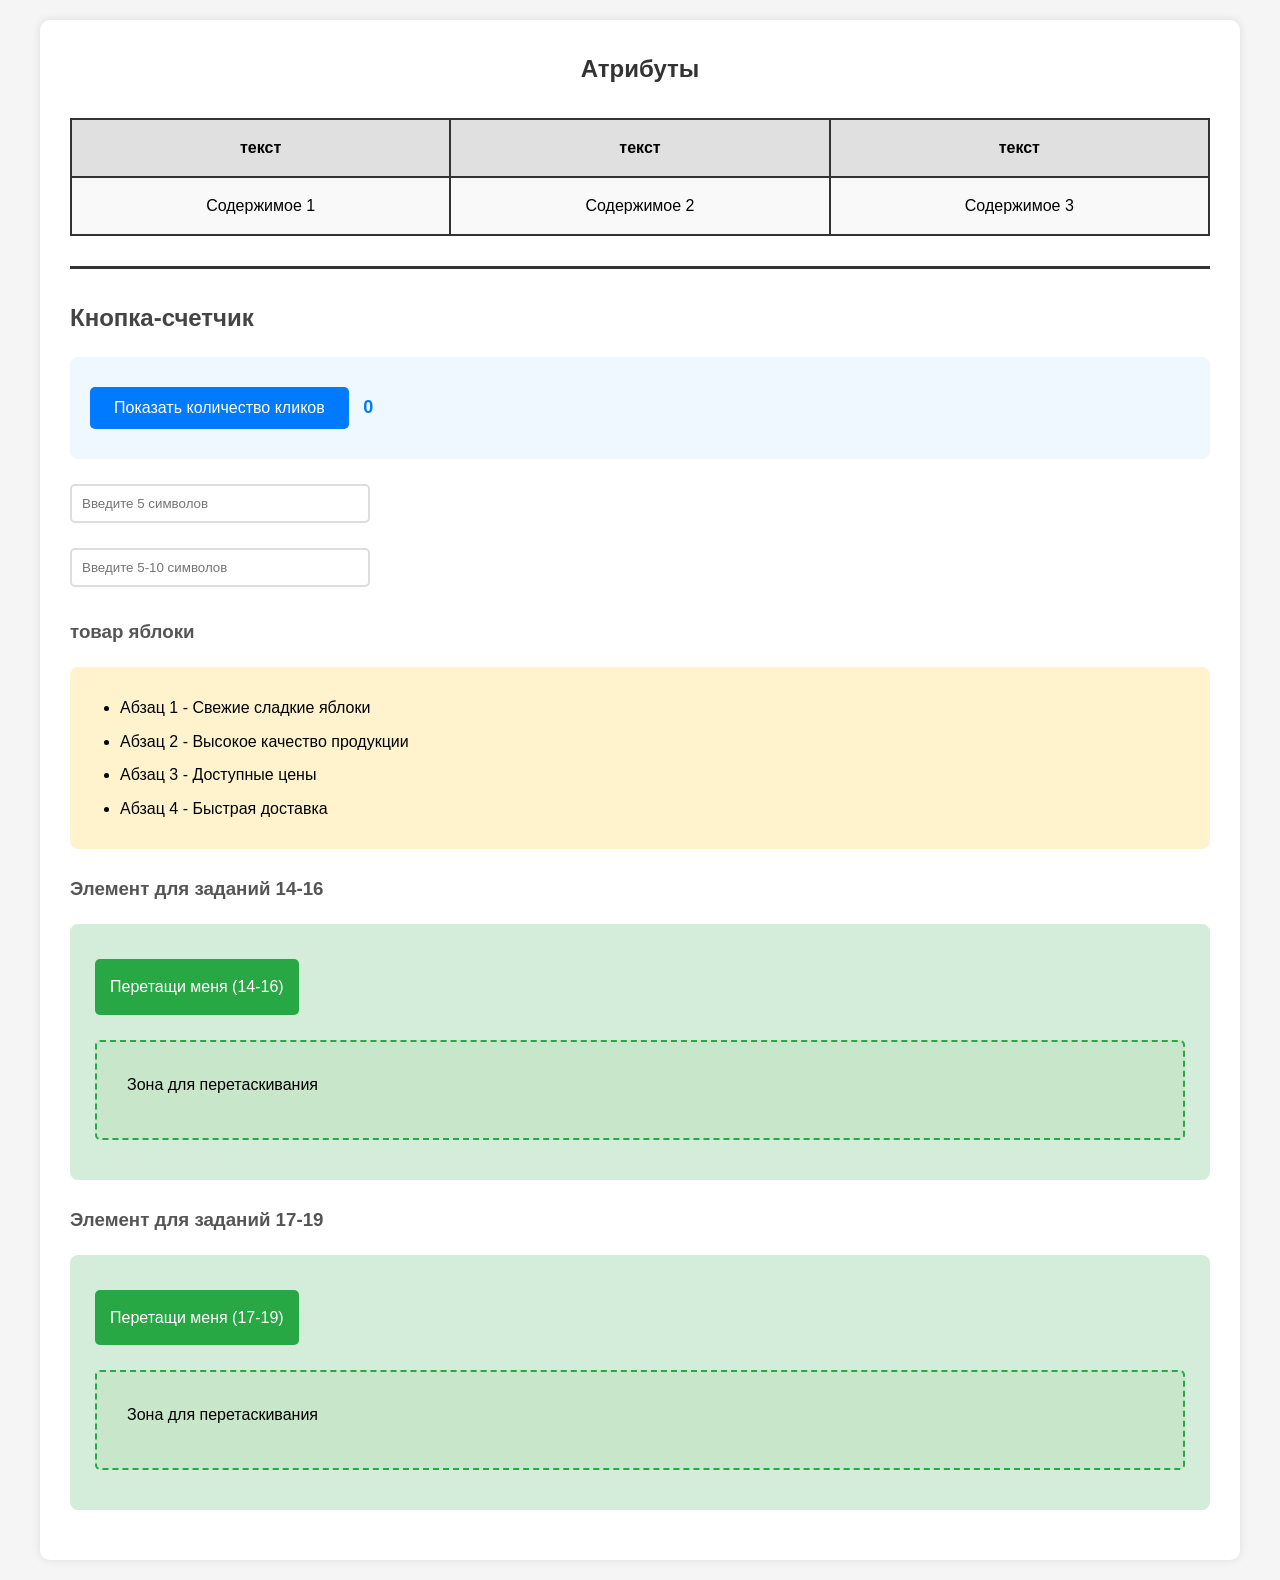
<file: атрибуты.html>
<!DOCTYPE html>
<html lang="ru">
<head>
    <meta charset="UTF-8">
    <meta name="viewport" content="width=device-width, initial-scale=1.0">
    <title>Атрибуты</title>
    <style>
        * {
            margin: 0;
            padding: 0;
            box-sizing: border-box;
        }
        
        body {
            font-family: Arial, sans-serif;
            line-height: 1.6;
            padding: 20px;
            background-color: #f5f5f5;
        }
        
        .container {
            max-width: 1200px;
            margin: 0 auto;
            background: white;
            padding: 30px;
            border-radius: 10px;
            box-shadow: 0 0 10px rgba(0,0,0,0.1);
        }
        
        h1 {
            text-align: center;
            color: #333;
            margin-bottom: 30px;
            font-size: 24px;
        }
        
        table {
            width: 100%;
            border-collapse: collapse;
            margin-bottom: 30px;
        }
        
        th, td {
            border: 2px solid #333;
            padding: 15px;
            text-align: center;
            background-color: #f9f9f9;
        }
        
        th {
            background-color: #e0e0e0;
            font-weight: bold;
        }
        
        hr {
            border: none;
            border-top: 3px solid #333;
            margin: 30px 0;
        }
        
        h2 {
            color: #444;
            margin-bottom: 20px;
        }
        
        h3 {
            color: #555;
            margin: 25px 0 15px 0;
        }
        
        .counter-section {
            background: #f0f8ff;
            padding: 20px;
            border-radius: 8px;
            margin-bottom: 20px;
        }
        
        .click-button {
            background: #007bff;
            color: white;
            border: none;
            padding: 12px 24px;
            border-radius: 5px;
            cursor: pointer;
            font-size: 16px;
            margin: 10px 0;
        }
        
        .click-button:hover {
            background: #0056b3;
        }
        
        .click-count {
            font-weight: bold;
            color: #007bff;
            font-size: 18px;
            margin-left: 10px;
        }
        
        .input-section {
            margin: 15px 0;
        }
        
        input {
            padding: 10px;
            border: 2px solid #ddd;
            border-radius: 5px;
            width: 300px;
            margin: 5px 0;
        }
        
        input:focus {
            border-color: #007bff;
            outline: none;
        }
        
        .validation-message {
            color: #dc3545;
            font-size: 14px;
            margin-top: 5px;
        }
        
        .success {
            color: #28a745;
        }
        
        .product-section {
            background: #fff3cd;
            padding: 20px;
            border-radius: 8px;
            margin: 20px 0;
        }
        
        ul {
            margin-left: 30px;
        }
        
        li {
            margin: 8px 0;
        }
        
        .drag-section {
            background: #d4edda;
            padding: 25px;
            border-radius: 8px;
            margin: 20px 0;
        }
        
        .draggable-item {
            background: #28a745;
            color: white;
            padding: 15px;
            margin: 10px 0;
            border-radius: 5px;
            cursor: move;
            display: inline-block;
            min-width: 200px;
            text-align: center;
        }
        
        .drop-zone {
            background: #c8e6c9;
            border: 2px dashed #28a745;
            padding: 30px;
            border-radius: 5px;
            margin: 15px 0;
            min-height: 100px;
        }
    </style>
</head>
<body>
    <div class="container">
        <h1>Атрибуты</h1>
        
        <table>
            <tr>
                <th>текст</th>
                <th>текст</th>
                <th>текст</th>
            </tr>
            <tr>
                <td>Содержимое 1</td>
                <td>Содержимое 2</td>
                <td>Содержимое 3</td>
            </tr>
        </table>
        
        <hr>
        
        <h2>Кнопка-счетчик</h2>
        
        <div class="counter-section">
            <button class="click-button" onclick="incrementCounter()">Показать количество кликов</button>
            <span class="click-count" id="clickCount">0</span>
        </div>
        
        <div class="input-section">
            <input type="text" id="input5" placeholder="Введите 5 символов" oninput="validateInput5()">
            <div class="validation-message" id="message5"></div>
        </div>
        
        <div class="input-section">
            <input type="text" id="input5_10" placeholder="Введите 5-10 символов" oninput="validateInput5_10()">
            <div class="validation-message" id="message5_10"></div>
        </div>
        
        <h3>товар яблоки</h3>
        <div class="product-section">
            <ul>
                <li>Абзац 1 - Свежие сладкие яблоки</li>
                <li>Абзац 2 - Высокое качество продукции</li>
                <li>Абзац 3 - Доступные цены</li>
                <li>Абзац 4 - Быстрая доставка</li>
            </ul>
        </div>
        
        <h3>Элемент для заданий 14-16</h3>
        <div class="drag-section">
            <div class="draggable-item" draggable="true" ondragstart="dragStart(event)" id="dragItem1">
                Перетащи меня (14-16)
            </div>
            <div class="drop-zone" ondragover="dragOver(event)" ondrop="drop(event)" id="dropZone1">
                Зона для перетаскивания
            </div>
        </div>
        
        <h3>Элемент для заданий 17-19</h3>
        <div class="drag-section">
            <div class="draggable-item" draggable="true" ondragstart="dragStart(event)" id="dragItem2">
                Перетащи меня (17-19)
            </div>
            <div class="drop-zone" ondragover="dragOver(event)" ondrop="drop(event)" id="dropZone2">
                Зона для перетаскивания
            </div>
        </div>
    </div>

    <script>
        let clickCounter = 0;
        
        function incrementCounter() {
            clickCounter++;
            document.getElementById('clickCount').textContent = clickCounter;
        }
        
        function validateInput5() {
            const input = document.getElementById('input5');
            const message = document.getElementById('message5');
            const value = input.value;
            
            if (value.length === 5) {
                message.textContent = '✓ Правильно! Введено 5 символов';
                message.className = 'validation-message success';
            } else {
                message.textContent = `Введено ${value.length} символов. Нужно 5.`;
                message.className = 'validation-message';
            }
        }
        
        function validateInput5_10() {
            const input = document.getElementById('input5_10');
            const message = document.getElementById('message5_10');
            const value = input.value;
            
            if (value.length >= 5 && value.length <= 10) {
                message.textContent = '✓ Правильно! Введено от 5 до 10 символов';
                message.className = 'validation-message success';
            } else {
                message.textContent = `Введено ${value.length} символов. Нужно 5-10.`;
                message.className = 'validation-message';
            }
        }
        
        function dragStart(event) {
            event.dataTransfer.setData('text/plain', event.target.id);
        }
        
        function dragOver(event) {
            event.preventDefault();
        }
        
        function drop(event) {
            event.preventDefault();
            const id = event.dataTransfer.getData('text/plain');
            const draggableElement = document.getElementById(id);
            const dropzone = event.target;
            
            // Проверяем, что это зона для перетаскивания
            if (dropzone.classList.contains('drop-zone')) {
                dropzone.textContent = `Перетащено: ${draggableElement.textContent}`;
                dropzone.style.backgroundColor = '#b8d8be';
            }
        }
    </script>
</body>
</html>
</file>
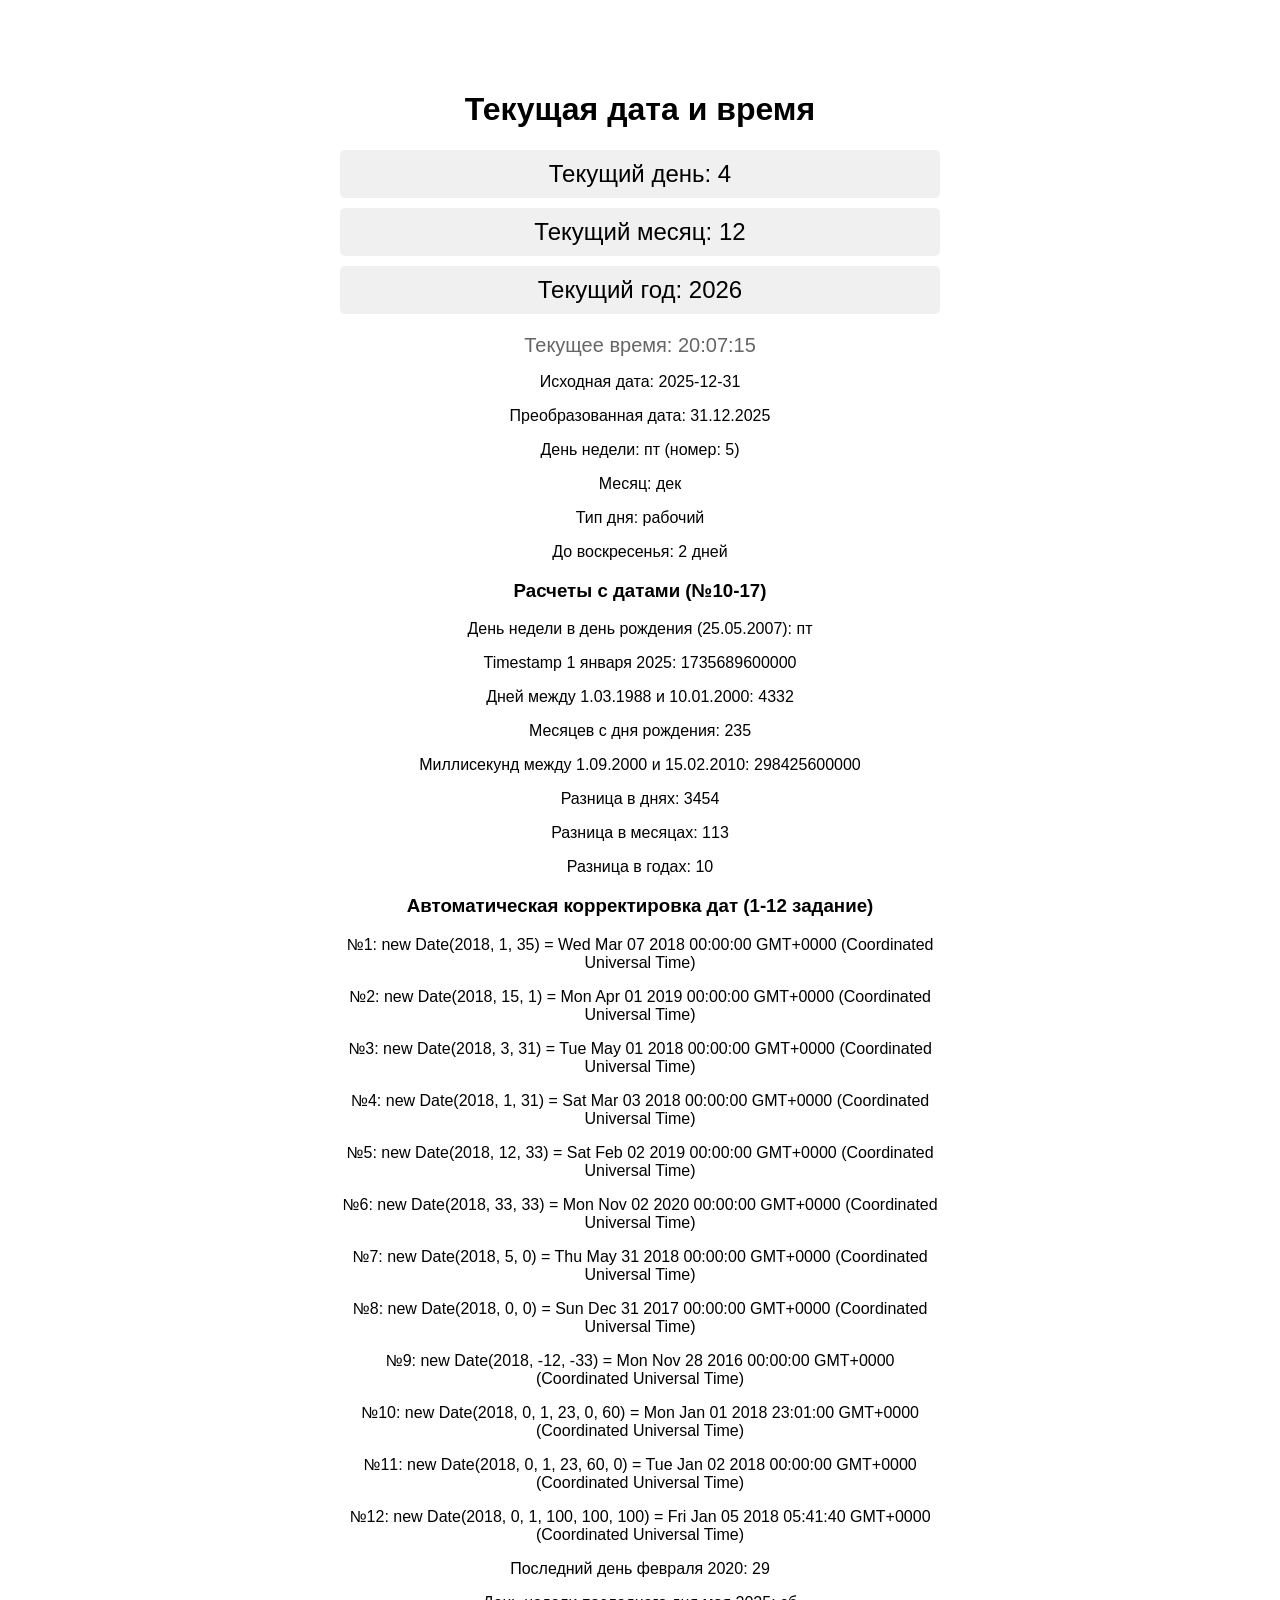
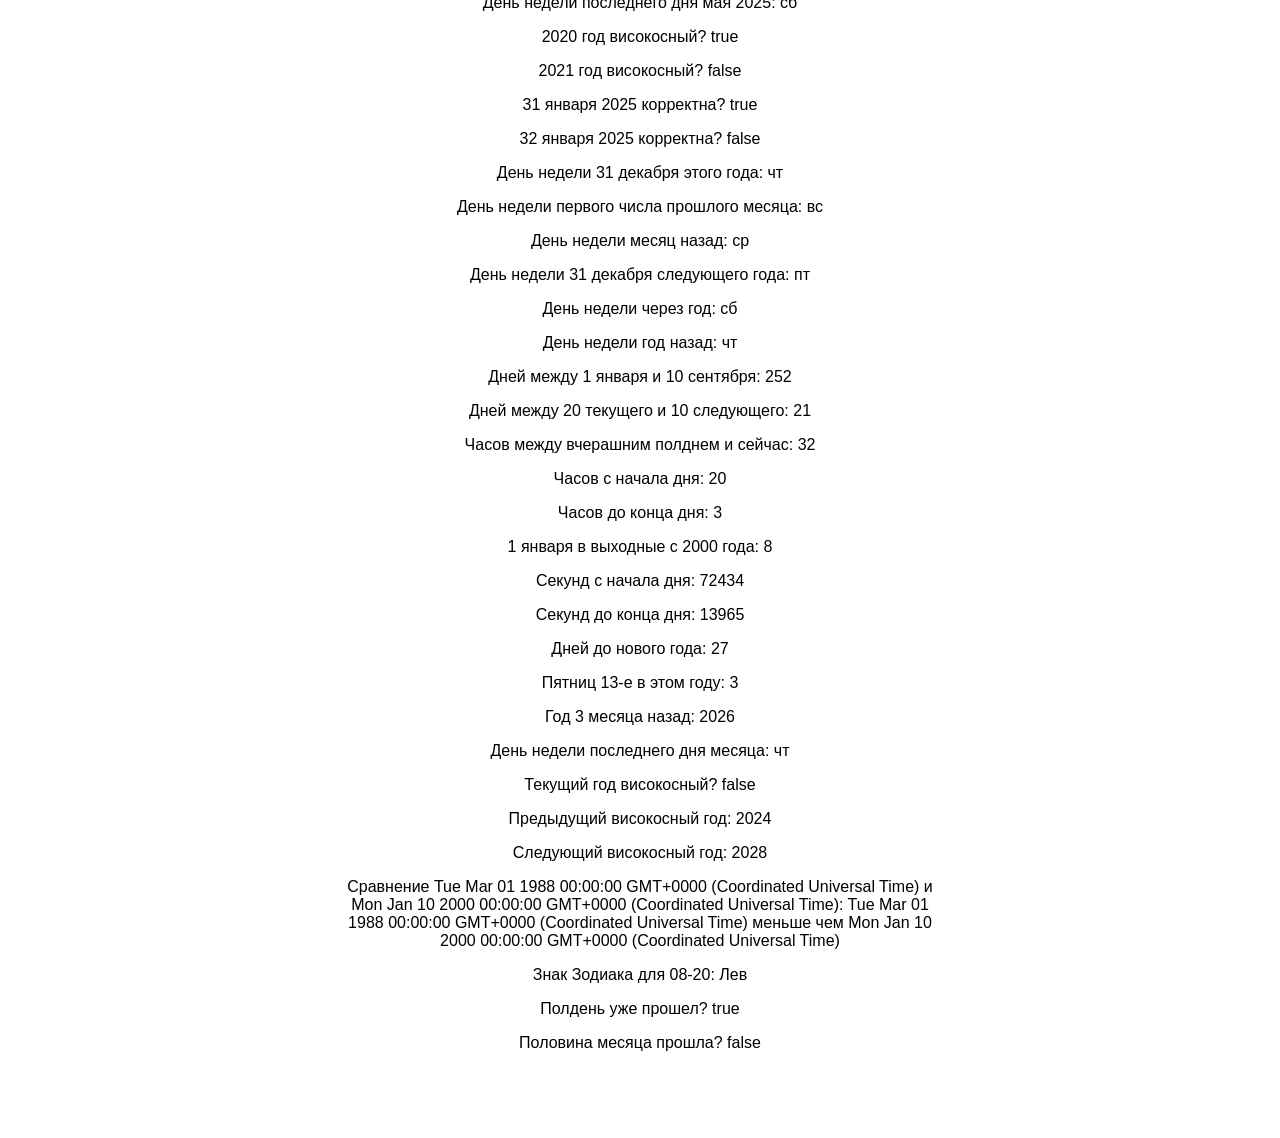
<file: Время.html>
<!DOCTYPE html>
<html lang="ru">
<head>
    <meta charset="UTF-8">
    <meta name="viewport" content="width=device-width, initial-scale=1.0">
    <title>Глава Время</title>
    <style>
        body {
            font-family: Arial, sans-serif;
            max-width: 600px;
            margin: 50px auto;
            padding: 20px;
            text-align: center;
        }
        .date-info {
            font-size: 24px;
            margin: 10px 0;
            padding: 10px;
            background: #f0f0f0;
            border-radius: 5px;
        }
        .time-info {
            font-size: 20px;
            color: #666;
            margin-top: 20px;
        }

    </style>
</head>
<body>
    <h1>Текущая дата и время</h1>
    <div id="output"></div>
    <div id="timeOutput" class="time-info"></div>
    
    <script src="Время.js"></script>

    <div class="conversion-example">
    <p>Исходная дата: <span id="originalDate">2025-12-31</span></p>
    <p>Преобразованная дата: <span id="convertedDate">31.12.2025</span></p>

</div>
</body>
</html>
</file>
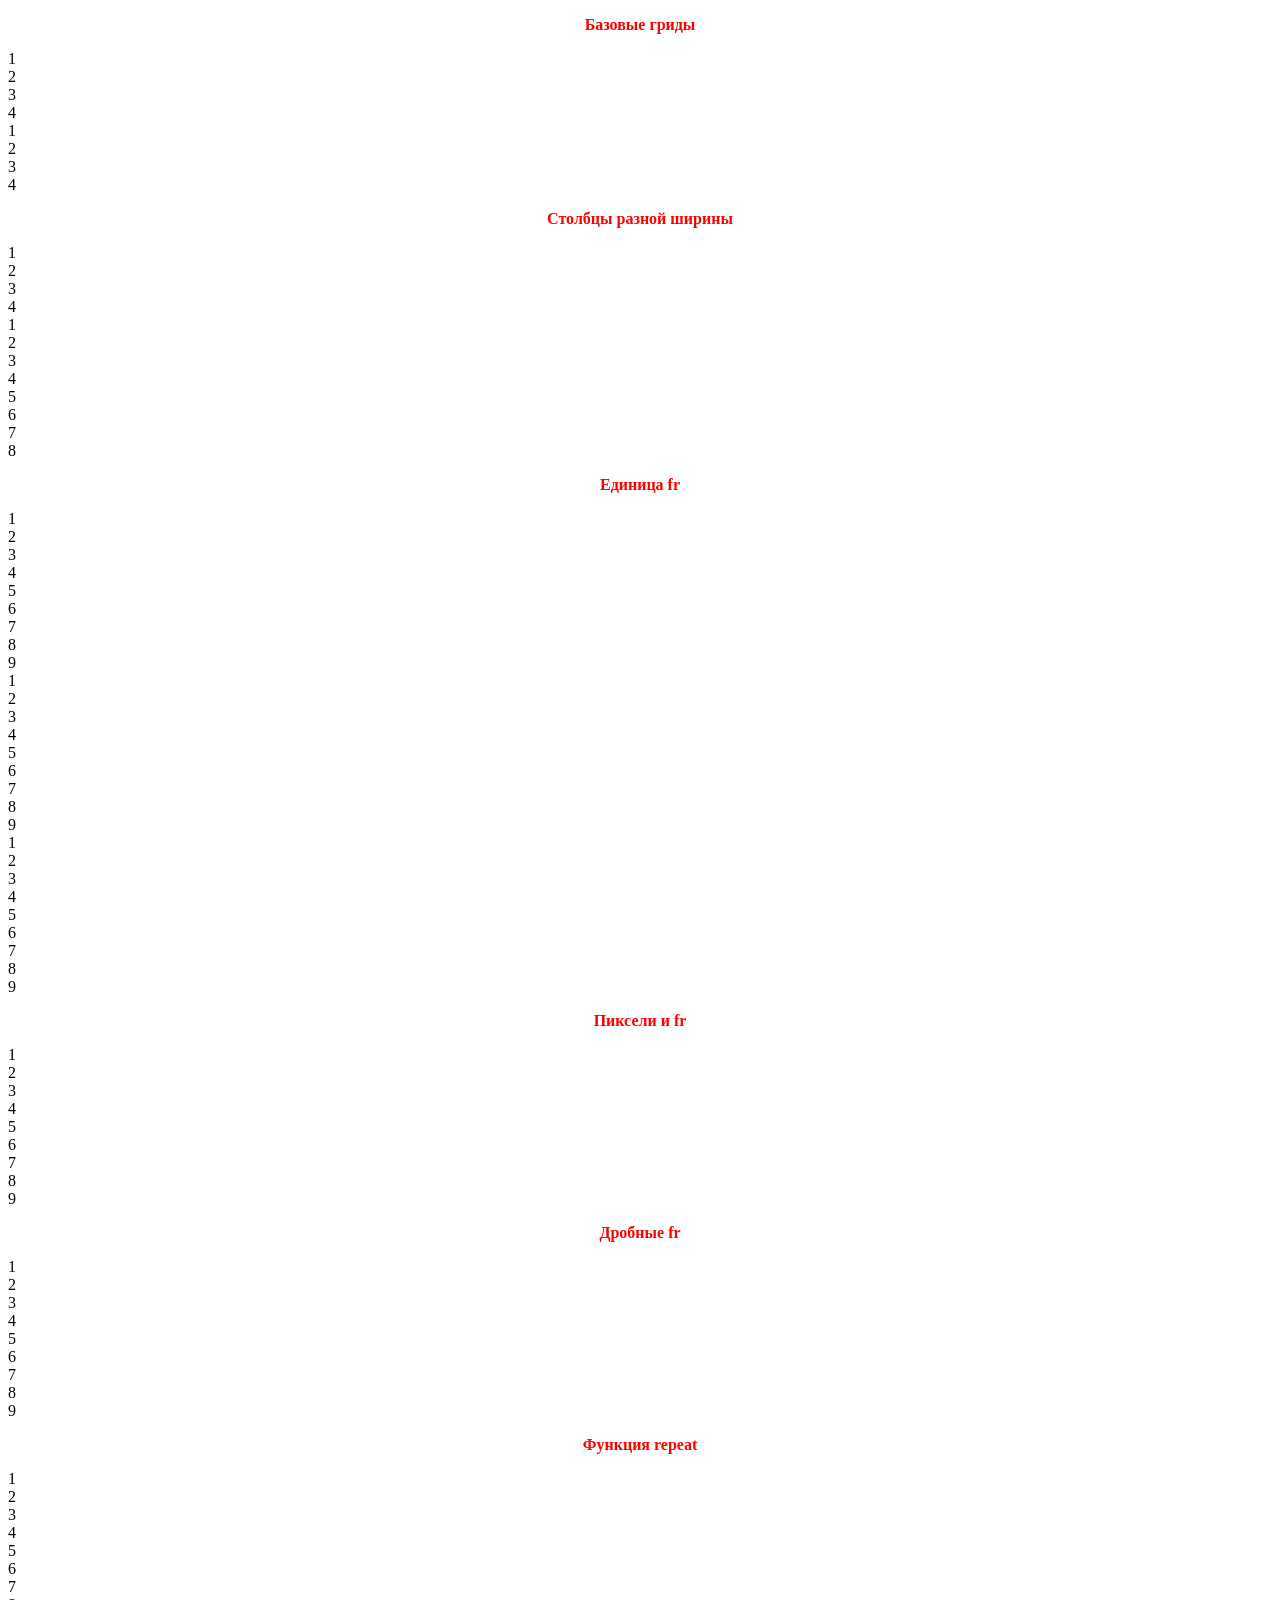
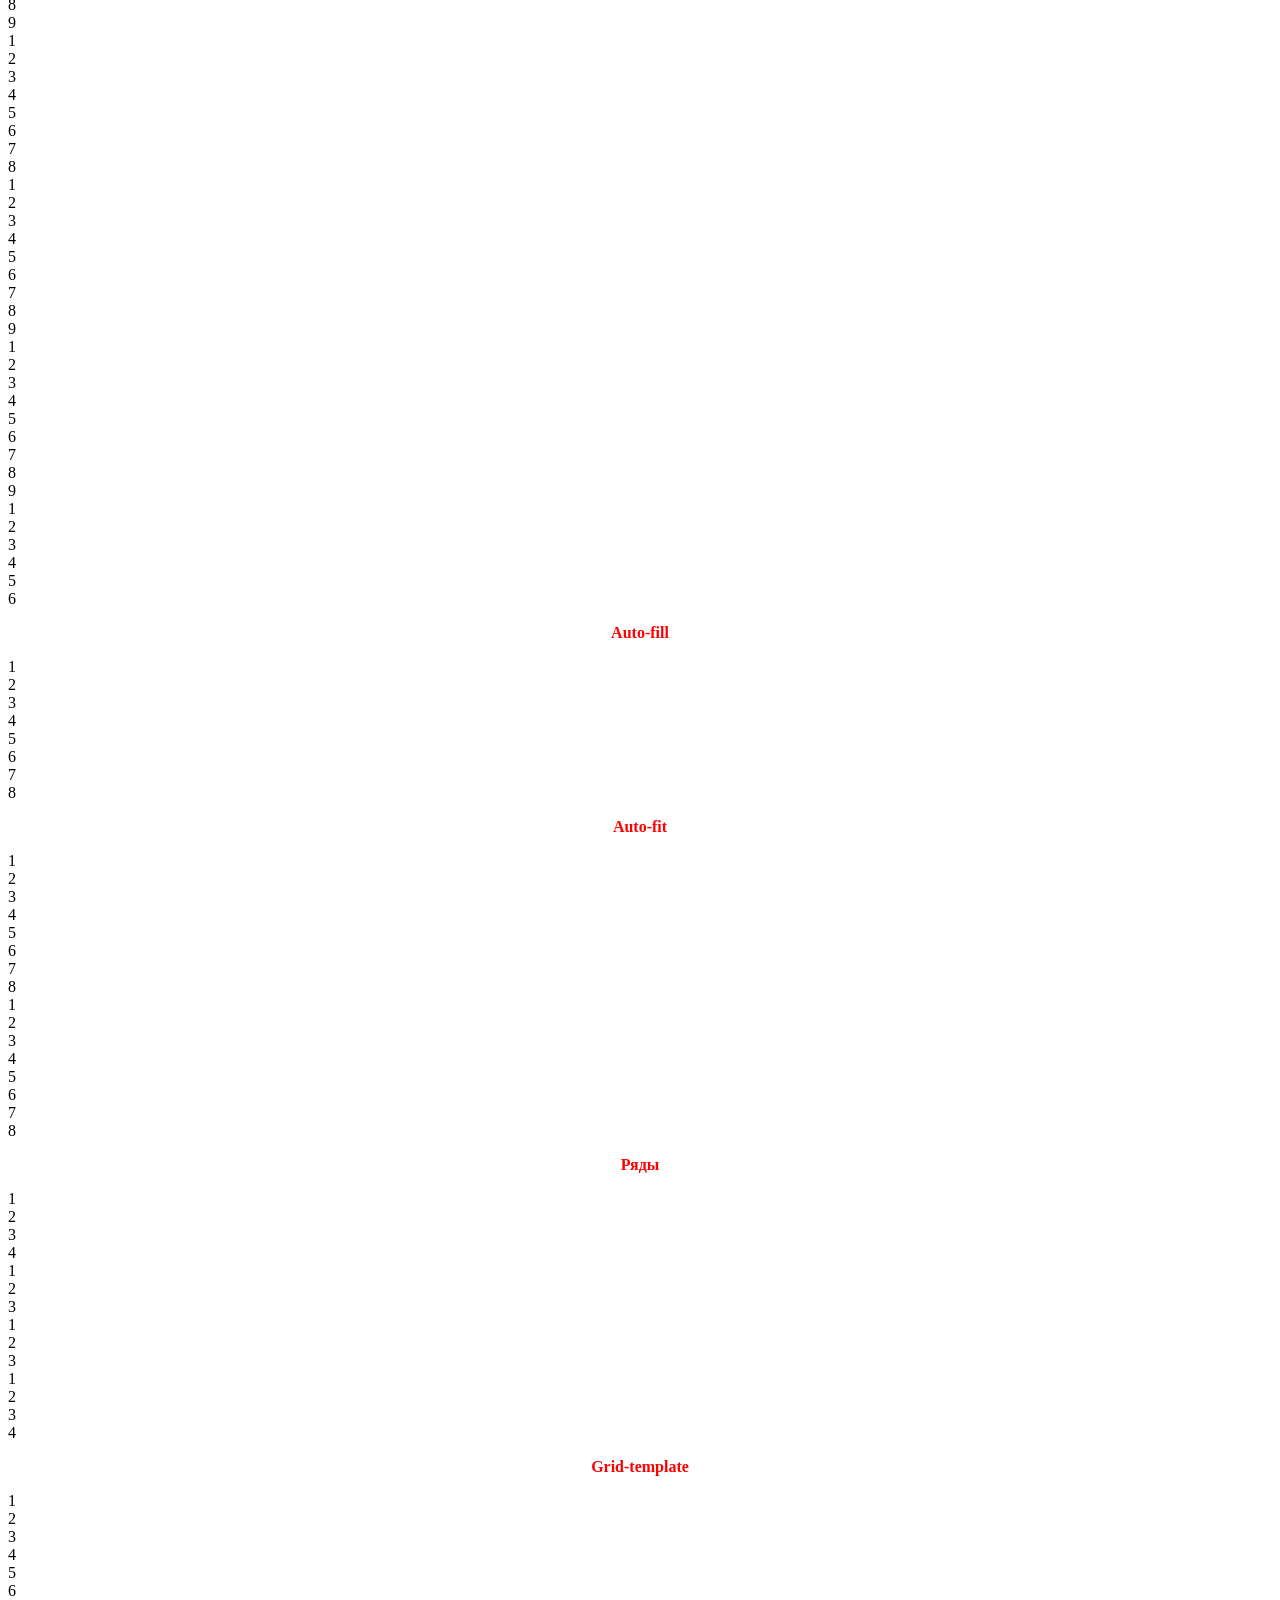
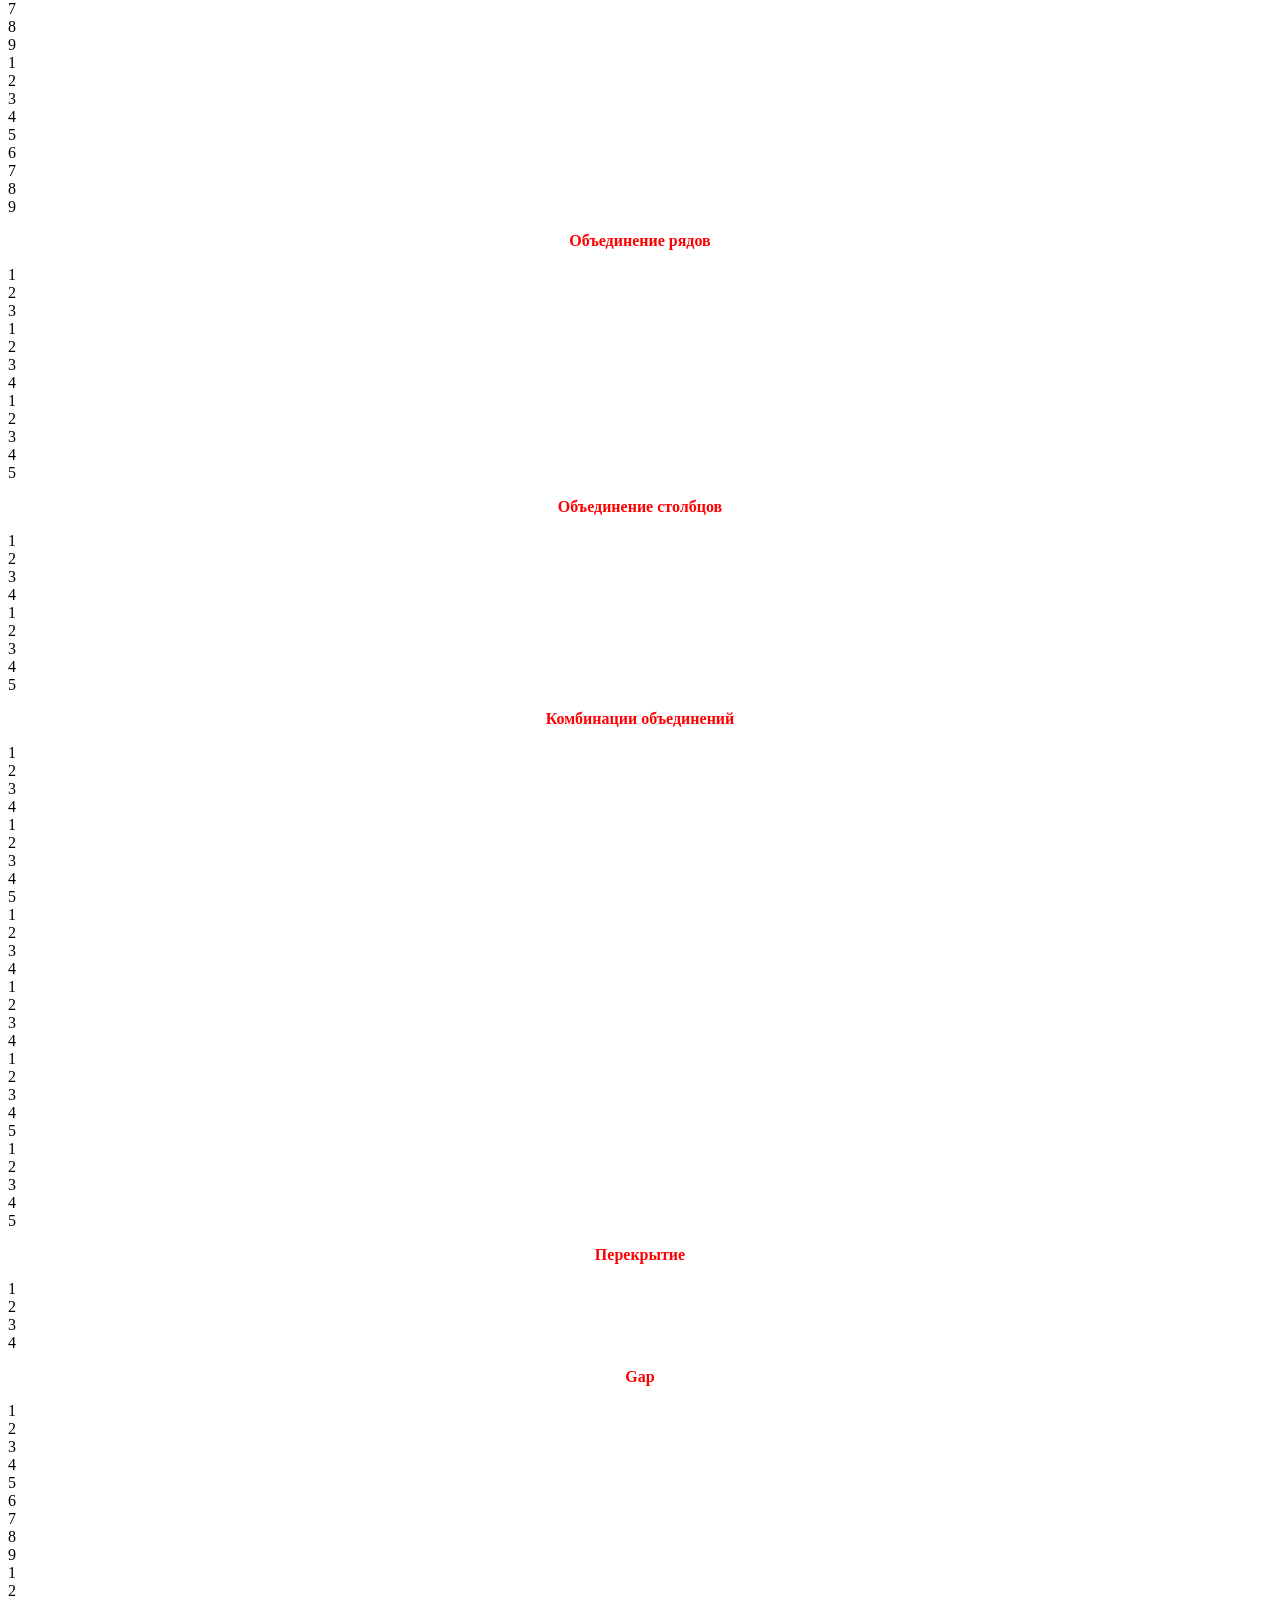
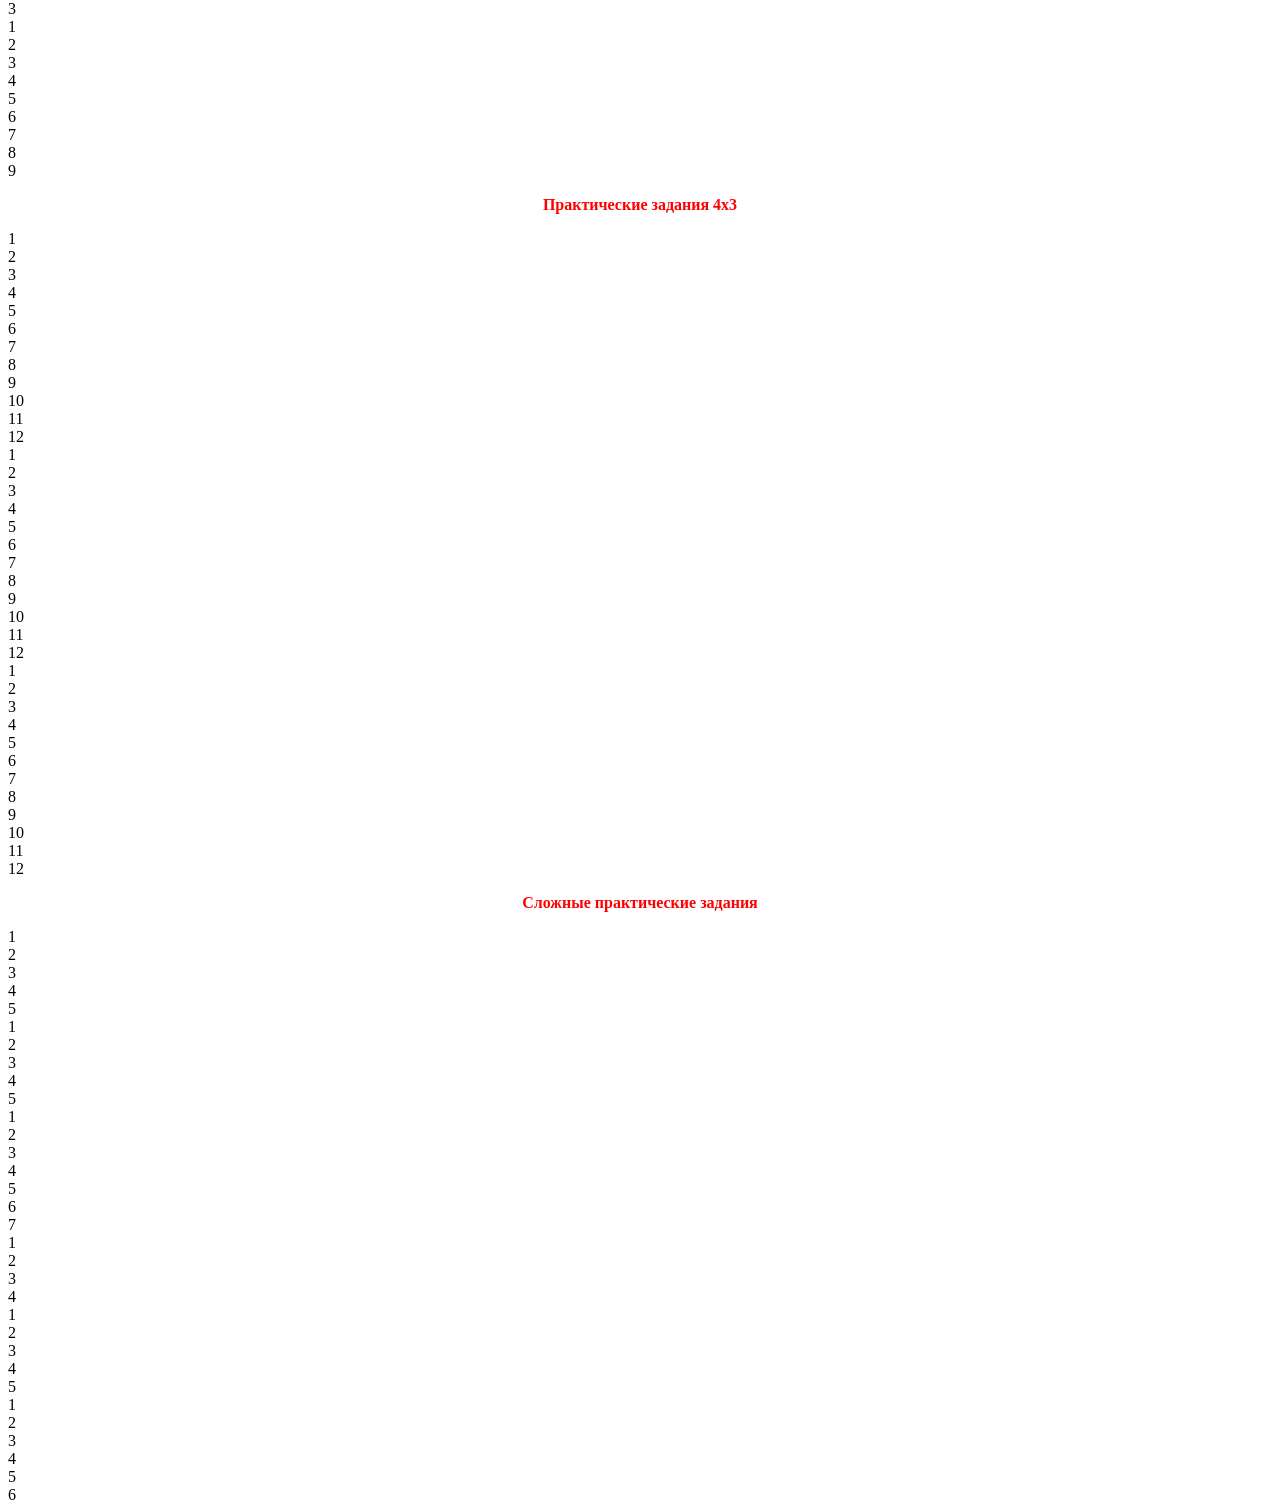
<file: Гриды.html>
<!DOCTYPE html>
<html lang="ru">
<head>
    <meta charset="UTF-8">
    <meta name="viewport" content="width=device-width, initial-scale=1.0">
    <title>CSS Grid Лабораторная</title>
    <link rel="stylesheet" href="CSS.css">
</head>
<body>
    <!-- Базовые примеры -->
    <div class="section">
        <h3>Базовые гриды</h3>
        <div class="grid-container basic-1">
            <div>1</div><div>2</div><div>3</div><div>4</div>
        </div>
        
        <div class="grid-container basic-2">
            <div>1</div><div>2</div><div>3</div><div>4</div>
        </div>
    </div>

    <!-- Столбцы разной ширины -->
    <div class="section">
        <h3>Столбцы разной ширины</h3>
        <div class="grid-container columns-1">
            <div>1</div><div>2</div><div>3</div><div>4</div>
        </div>
        
        <div class="grid-container columns-2">
            <div>1</div><div>2</div><div>3</div><div>4</div><div>5</div><div>6</div><div>7</div><div>8</div>
        </div>
    </div>

    <!-- Единица fr -->
    <div class="section">
        <h3>Единица fr</h3>
        <div class="grid-container fr-1">
            <div>1</div><div>2</div><div>3</div><div>4</div><div>5</div><div>6</div><div>7</div><div>8</div><div>9</div>
        </div>
        
        <div class="grid-container fr-2">
            <div>1</div><div>2</div><div>3</div><div>4</div><div>5</div><div>6</div><div>7</div><div>8</div><div>9</div>
        </div>
        
        <div class="grid-container fr-3">
            <div>1</div><div>2</div><div>3</div><div>4</div><div>5</div><div>6</div><div>7</div><div>8</div><div>9</div>
        </div>
    </div>

    <!-- Пиксели и fr -->
    <div class="section">
        <h3>Пиксели и fr</h3>
        <div class="grid-container px-fr-1">
            <div>1</div><div>2</div><div>3</div><div>4</div><div>5</div><div>6</div><div>7</div><div>8</div><div>9</div>
        </div>
    </div>

    <!-- Дробные fr -->
    <div class="section">
        <h3>Дробные fr</h3>
        <div class="grid-container fractional-fr">
            <div>1</div><div>2</div><div>3</div><div>4</div><div>5</div><div>6</div><div>7</div><div>8</div><div>9</div>
        </div>
    </div>

    <!-- Функция repeat -->
    <div class="section">
        <h3>Функция repeat</h3>
        <div class="grid-container repeat-1">
            <div>1</div><div>2</div><div>3</div><div>4</div><div>5</div><div>6</div><div>7</div><div>8</div><div>9</div>
        </div>
        
        <div class="grid-container repeat-2">
            <div>1</div><div>2</div><div>3</div><div>4</div><div>5</div><div>6</div><div>7</div><div>8</div>
        </div>
        
        <div class="grid-container repeat-3">
            <div>1</div><div>2</div><div>3</div><div>4</div><div>5</div><div>6</div><div>7</div><div>8</div><div>9</div>
        </div>
        
        <div class="grid-container repeat-4">
            <div>1</div><div>2</div><div>3</div><div>4</div><div>5</div><div>6</div><div>7</div><div>8</div><div>9</div>
        </div>
        
        <div class="grid-container repeat-5">
            <div>1</div><div>2</div><div>3</div><div>4</div><div>5</div><div>6</div>
        </div>
    </div>

    <!-- Auto-fill -->
    <div class="section">
        <h3>Auto-fill</h3>
        <div class="grid-container autofill-1">
            <div>1</div><div>2</div><div>3</div><div>4</div><div>5</div><div>6</div><div>7</div><div>8</div>
        </div>
    </div>

    <!-- Auto-fit -->
    <div class="section">
        <h3>Auto-fit</h3>
        <div class="grid-container autofit-1">
            <div>1</div><div>2</div><div>3</div><div>4</div><div>5</div><div>6</div><div>7</div><div>8</div>
        </div>
        
        <div class="grid-container autofit-2">
            <div>1</div><div>2</div><div>3</div><div>4</div><div>5</div><div>6</div><div>7</div><div>8</div>
        </div>
    </div>

    <!-- Ряды -->
    <div class="section">
        <h3>Ряды</h3>
        <div class="grid-container rows-1">
            <div>1</div><div>2</div><div>3</div><div>4</div>
        </div>
        
        <div class="grid-container rows-2">
            <div>1</div><div>2</div><div>3</div>
        </div>
        
        <div class="grid-container rows-3">
            <div>1</div><div>2</div><div>3</div>
        </div>
        
        <div class="grid-container rows-4">
            <div>1</div><div>2</div><div>3</div><div>4</div>
        </div>
    </div>

    <!-- Grid-template -->
    <div class="section">
        <h3>Grid-template</h3>
        <div class="grid-container template-1">
            <div>1</div><div>2</div><div>3</div><div>4</div><div>5</div><div>6</div><div>7</div><div>8</div><div>9</div>
        </div>
        
        <div class="grid-container template-2">
            <div>1</div><div>2</div><div>3</div><div>4</div><div>5</div><div>6</div><div>7</div><div>8</div><div>9</div>
        </div>
    </div>

    <!-- Объединение рядов -->
    <div class="section">
        <h3>Объединение рядов</h3>
        <div class="grid-container row-span-1">
            <div class="span2">1</div><div>2</div><div>3</div>
        </div>
        
        <div class="grid-container row-span-2">
            <div>1</div><div>2</div><div>3</div><div class="span3">4</div>
        </div>
        
        <div class="grid-container row-span-3">
            <div>1</div><div>2</div><div>3</div><div>4</div><div>5</div>
        </div>
    </div>

    <!-- Объединение столбцов -->
    <div class="section">
        <h3>Объединение столбцов</h3>
        <div class="grid-container col-span-1">
            <div>1</div><div>2</div><div>3</div><div class="span3">4</div>
        </div>
        
        <div class="grid-container col-span-2">
            <div>1</div><div>2</div><div>3</div><div>4</div><div>5</div>
        </div>
    </div>

    <!-- Комбинации объединений -->
    <div class="section">
        <h3>Комбинации объединений</h3>
        <div class="grid-container complex-1">
            <div class="full-row">1</div><div>2</div><div>3</div><div>4</div>
        </div>
        
        <div class="grid-container complex-2">
            <div class="full-row">1</div><div class="span2">2</div><div>3</div><div>4</div><div class="full-row">5</div>
        </div>
        
        <div class="grid-container complex-3">
            <div class="full-row">1</div><div>2</div><div>3</div><div>4</div>
        </div>
        
        <div class="grid-container complex-4">
            <div class="full-row">1</div><div>2</div><div>3</div><div>4</div>
        </div>
        
        <div class="grid-container complex-5">
            <div class="full-row">1</div><div>2</div><div>3</div><div>4</div><div>5</div>
        </div>
        
        <div class="grid-container complex-6">
            <div class="full-row">1</div><div>2</div><div>3</div><div>4</div><div>5</div>
        </div>
    </div>

    <!-- Перекрытие -->
    <div class="section">
        <h3>Перекрытие</h3>
        <div class="grid-container overlap-1">
            <div class="full-col">1</div><div class="middle">2</div><div class="left">3</div><div class="right">4</div>
        </div>
    </div>

    <!-- Gap -->
    <div class="section">
        <h3>Gap</h3>
        <div class="grid-container gap-1">
            <div>1</div><div>2</div><div>3</div><div>4</div><div>5</div><div>6</div><div>7</div><div>8</div><div>9</div>
        </div>
        
        <div class="grid-container gap-2">
            <div>1</div><div>2</div><div>3</div>
        </div>
        
        <div class="grid-container gap-3">
            <div>1</div><div>2</div><div>3</div><div>4</div><div>5</div><div>6</div><div>7</div><div>8</div><div>9</div>
        </div>
    </div>

    <!-- Практические задания 4x3 -->
    <div class="section">
        <h3>Практические задания 4x3</h3>
        <div class="grid-container practice-1">
            <div>1</div><div>2</div><div>3</div><div>4</div><div>5</div><div>6</div><div>7</div><div>8</div><div>9</div><div>10</div><div>11</div><div>12</div>
        </div>
        
        <div class="grid-container practice-2">
            <div>1</div><div>2</div><div>3</div><div>4</div><div>5</div><div>6</div><div>7</div><div>8</div><div>9</div><div>10</div><div>11</div><div>12</div>
        </div>
        
        <div class="grid-container practice-3">
            <div>1</div><div>2</div><div>3</div><div>4</div><div>5</div><div>6</div><div>7</div><div>8</div><div>9</div><div>10</div><div>11</div><div>12</div>
        </div>
    </div>

    <!-- Сложные практические задания -->
    <div class="section">
        <h3>Сложные практические задания</h3>
        <div class="grid-container complex-practice-1">
            <div>1</div><div>2</div><div>3</div><div>4</div><div>5</div>
        </div>
        
        <div class="grid-container complex-practice-2">
            <div>1</div><div>2</div><div>3</div><div>4</div><div>5</div>
        </div>
        
        <div class="grid-container complex-practice-3">
            <div>1</div><div>2</div><div>3</div><div>4</div><div>5</div><div>6</div><div>7</div>
        </div>
        
        <div class="grid-container complex-practice-4">
            <div>1</div><div>2</div><div>3</div><div>4</div>
        </div>
        
        <div class="grid-container complex-practice-5">
            <div>1</div><div>2</div><div>3</div><div>4</div><div>5</div>
        </div>
        
        <div class="grid-container complex-practice-6">
            <div>1</div><div>2</div><div>3</div><div>4</div><div>5</div><div>6</div>
        </div>
    </div>
</body>
</html>
</file>
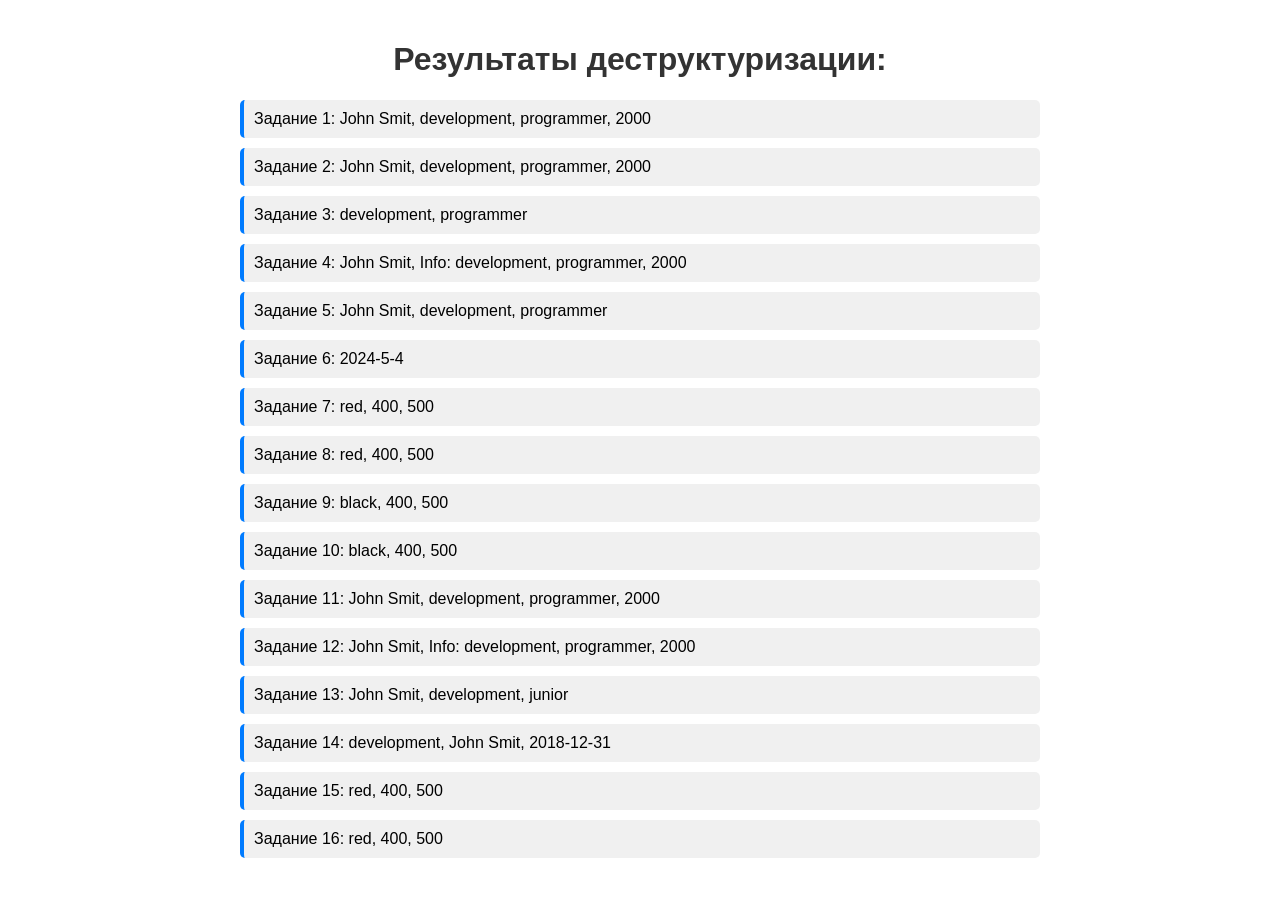
<file: Деструктуризация.html>
<!DOCTYPE html>
<html>
<head>
    <meta charset="utf-8">
    <title>Деструктуризация</title>
    <style>
        body {
            font-family: Arial, sans-serif;
            padding: 20px;
            max-width: 800px;
            margin: 0 auto;
        }
        .result {
            background: #f0f0f0;
            padding: 10px;
            margin: 10px 0;
            border-radius: 5px;
            border-left: 4px solid #007bff;
        }
        h1 {
            color: #333;
            text-align: center;
        }
    </style>
</head>
<body>
    <h1>Результаты деструктуризации:</h1>
    <div id="results"></div>

    <script src="Деструктуризация.js"></script>
</body>
</html>
</file>
<file: CSS.css>
i {
	color: blue;
}
i {
    color: green;
	font-size: 30px;
}
ul {
    color: blue;
	font-size: 20px;
}
li {
	color: darkorchid;
	font-weight: bold;
}

h1, h2, h3 {
	text-align: center;
    color: red;
}
h3 {
	font-size: 16px;
}

p {
	color: firebrick;
	text-align: justify;
	font-size: 16px;
}

ul li {
	color: red;
}
ol li {
	color: green;
}

ul i {
    color: red;
}
p i {
    color: green;
}

p b i {
    color: red;
}

li > b {
    color: rgb(32, 0, 68);
}

li.odd { color: rgb(0, 132, 255); }
li.eve { color: rgb(255, 0, 255); }

.eee {
    color: rgb(0, 255, 34);
}

.xxx {
    font-size: 30px;
}

.red {
    color: rgb(0, 255, 255);
}

.green {
    color: rgb(68, 0, 255);
}

.eee, .zzz, .ggg {
    text-align: center;
    font-family: Arial;
}

.eee { font-size: 20px; }
.zzz { font-size: 30px; }
.ggg { font-size: 35px; }

.header {
    color: rgb(174, 0, 255);
}

h2.header {
    font-size: 40px;
}

h3.header {
    font-size: 30px;
}

a:link {
	color: red;
}
a:visited {
	color: green;
}
a:hover {   
	text-decoration: none;
}
a:active {
	color: blue;
}

a.eee:link, a.eee:visited {
	color: rgb(0, 225, 255);
}
a.eee:hover {
	text-decoration: none;
}           

li:first-child {
	color: red;
}


li:second-child {
	color: rgb(0, 0, 0);
}


li:third-child {
	color: rgb(0, 0, 0);
}


li:fourth-child {
	color: rgb(0, 0, 0);
}
 

li:fifth-child {
	color: green;
}


li:empty {
    background-color: red;
    width: 30px;
    height: 30px;
    display: inline-block;
    margin: 10px;
    border-radius: 5px;
}

li:empty {
    width: 20px;
    height: 20px;
    border: 2px solid #999;
    background-color: #fff;
    display: inline-block;
    margin: 5px;
    position: relative;
}

li:empty::after {
    content: "☐";
    position: absolute;
    top: 50%;
    left: 50%;
    transform: translate(-50%, -50%);
    font-size: 16px;
}

li:not(:empty)::after {
    content: "☑";
    color: green;
}

#elem {
	width: 300px;
	height: 100px;
	color: white;
	background-color: orange; /* задаем оранжевый цвет фона */
}

#xhunter {
	width: 300px;
	height: 300px;
	color: white;
	background-color: rgb(0, 153, 255); /* задаем оранжевый цвет фона */
}

#kg {
	width: 500px;
	height: 300px;
	color: white;
	background-color: rgb(0, 255, 115); /* задаем оранжевый цвет фона */
}
</file>
